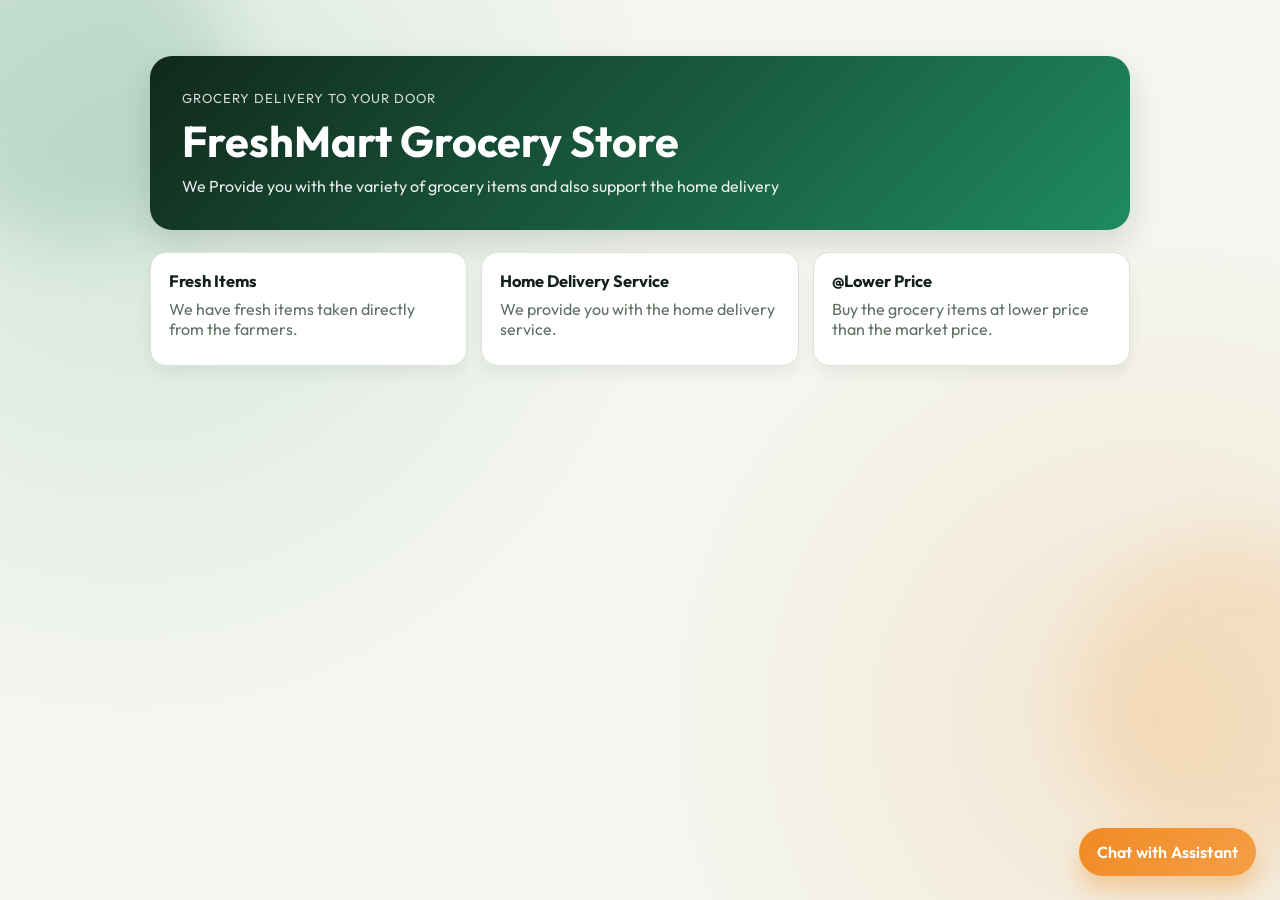
<file: LP-2/Assign5/index.html>
<!DOCTYPE html>
<html lang="en">
<head>
    <meta charset="UTF-8">
    <meta name="viewport" content="width=device-width, initial-scale=1.0">
    <title>FreshMart Customer Interaction Assistant</title>
    <link rel="preconnect" href="https://fonts.googleapis.com">
    <link rel="preconnect" href="https://fonts.gstatic.com" crossorigin>
    <link href="https://fonts.googleapis.com/css2?family=Outfit:wght@300;400;500;600;700&display=swap" rel="stylesheet">
    <link rel="stylesheet" href="style.css">
</head>
<body>
    <div class="page-bg-shape shape-left"></div>
    <div class="page-bg-shape shape-right"></div>

    <main class="page-wrap">
        <header class="hero">
            <p class="tag">Grocery Delivery To Your Door</p>
            <h1>FreshMart Grocery Store</h1>
            <p>
                We Provide you with the variety of grocery items and also support the home delivery
            </p>
        </header>

        <section class="features">
            <article class="feature-card">
                <h2>Fresh Items</h2>
                <p>We have fresh items taken directly from the farmers.</p>
            </article>
            <article class="feature-card">
                <h2>Home Delivery Service</h2>
                <p>We provide you with the home delivery service. <p>
            </article>
            <article class="feature-card">
                <h2>@Lower Price</h2>
                <p>Buy the grocery items at lower price than the market price.</p>
            </article>
        </section>
    </main>

    <button id="chatbotBtn" class="chatbot-btn" type="button" aria-controls="chatbot" aria-expanded="false" onclick="toggleChat()">
        Chat with Assistant
    </button>

    <section class="chatbot-container" id="chatbot" aria-live="polite" aria-label="Customer support chatbot">
        <div class="chat-header">
            <div>
                <h3>FreshMart Assistant</h3>
                <p>Online now</p>
            </div>
            <button class="icon-btn" type="button" aria-label="Close chat" onclick="toggleChat()">&times;</button>
        </div>

        <div class="chatbox" id="chatbox">
            <div class="bot-message">Hi there. I can help with delivery, orders, returns, products, and contact support.</div>
        </div>

        <div class="quick-actions" id="quickActions">
            <button type="button" onclick="sendQuickMessage('delivery details')">Delivery</button>
            <button type="button" onclick="sendQuickMessage('return policy')">Returns</button>
            <button type="button" onclick="sendQuickMessage('contact support')">Contact</button>
        </div>

        <div class="input-area">
            <input type="text" id="userInput" placeholder="Type your message..." autocomplete="off">
            <button type="button" onclick="sendMessage()">Send</button>
        </div>
    </section>

    <script src="script.js"></script>
</body>
</html>
</file>
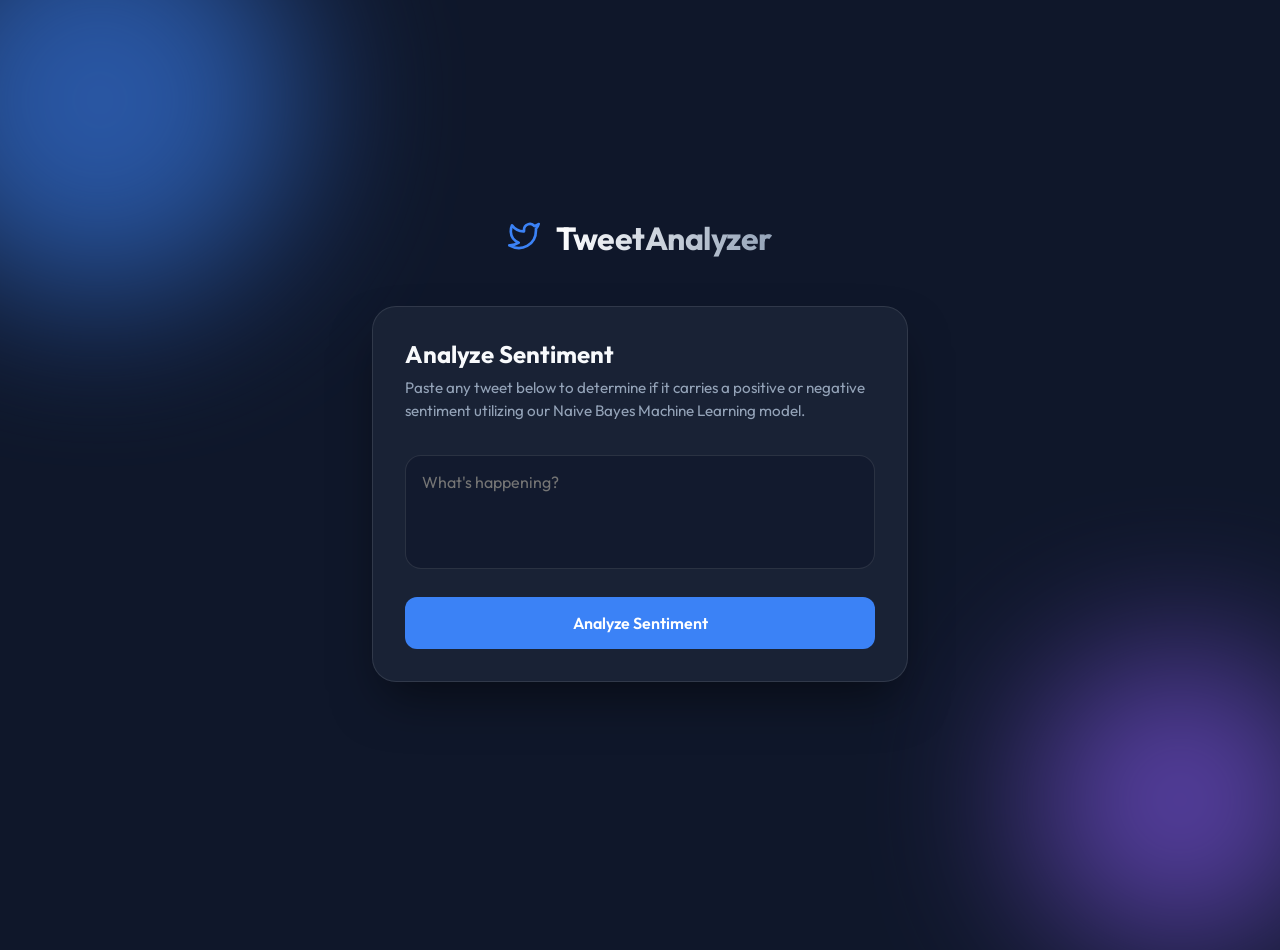
<file: DSBDA/Mini Project/frontend/index.html>
<!DOCTYPE html>
<html lang="en">
<head>
    <meta charset="UTF-8">
    <meta name="viewport" content="width=device-width, initial-scale=1.0">
    <title>Tweet Sentiment Analyzer</title>
    <!-- Use a modern, premium font -->
    <link href="https://fonts.googleapis.com/css2?family=Outfit:wght@300;400;500;600;700&display=swap" rel="stylesheet">
    <link rel="stylesheet" href="styles.css">
</head>
<body>
    <div class="blob blob-1"></div>
    <div class="blob blob-2"></div>
    
    <div class="container">
        <header>
            <div class="logo">
                <svg width="32" height="32" viewBox="0 0 24 24" fill="none" stroke="currentColor" stroke-width="2" stroke-linecap="round" stroke-linejoin="round">
                    <path d="M23 3a10.9 10.9 0 0 1-3.14 1.53 4.48 4.48 0 0 0-7.86 3v1A10.66 10.66 0 0 1 3 4s-4 9 5 13a11.64 11.64 0 0 1-7 2c9 5 20 0 20-11.5a4.5 4.5 0 0 0-.08-.83A7.72 7.72 0 0 0 23 3z"></path>
                </svg>
            </div>
            <h1>TweetAnalyzer</h1>
        </header>

        <main>
            <div class="glass-card main-card">
                <h2>Analyze Sentiment</h2>
                <p class="subtitle">Paste any tweet below to determine if it carries a positive or negative sentiment utilizing our Naive Bayes Machine Learning model.</p>
                
                <form id="analyze-form">
                    <div class="input-group">
                        <textarea id="tweet-input" placeholder="What's happening?" rows="4" required></textarea>
                    </div>
                    
                    <button type="submit" id="submit-btn" class="glow-btn">
                        <span>Analyze Sentiment</span>
                        <div class="spinner d-none" id="loader"></div>
                    </button>
                </form>
            </div>

            <div class="glass-card result-card d-none" id="result-container">
                <div class="result-header">
                    <h3>Classification Result</h3>
                </div>
                <div class="sentiment-box" id="sentiment-box">
                    <span id="sentiment-icon"></span>
                    <h2 id="sentiment-text">...</h2>
                </div>
                <div class="confidence-bar-container">
                    <div class="confidence-label">
                        <span>Confidence</span>
                        <span id="confidence-value">0%</span>
                    </div>
                    <div class="confidence-bar">
                        <div class="confidence-fill" id="confidence-fill"></div>
                    </div>
                </div>
            </div>
        </main>
    </div>
    
    <script src="app.js"></script>
</body>
</html>
</file>
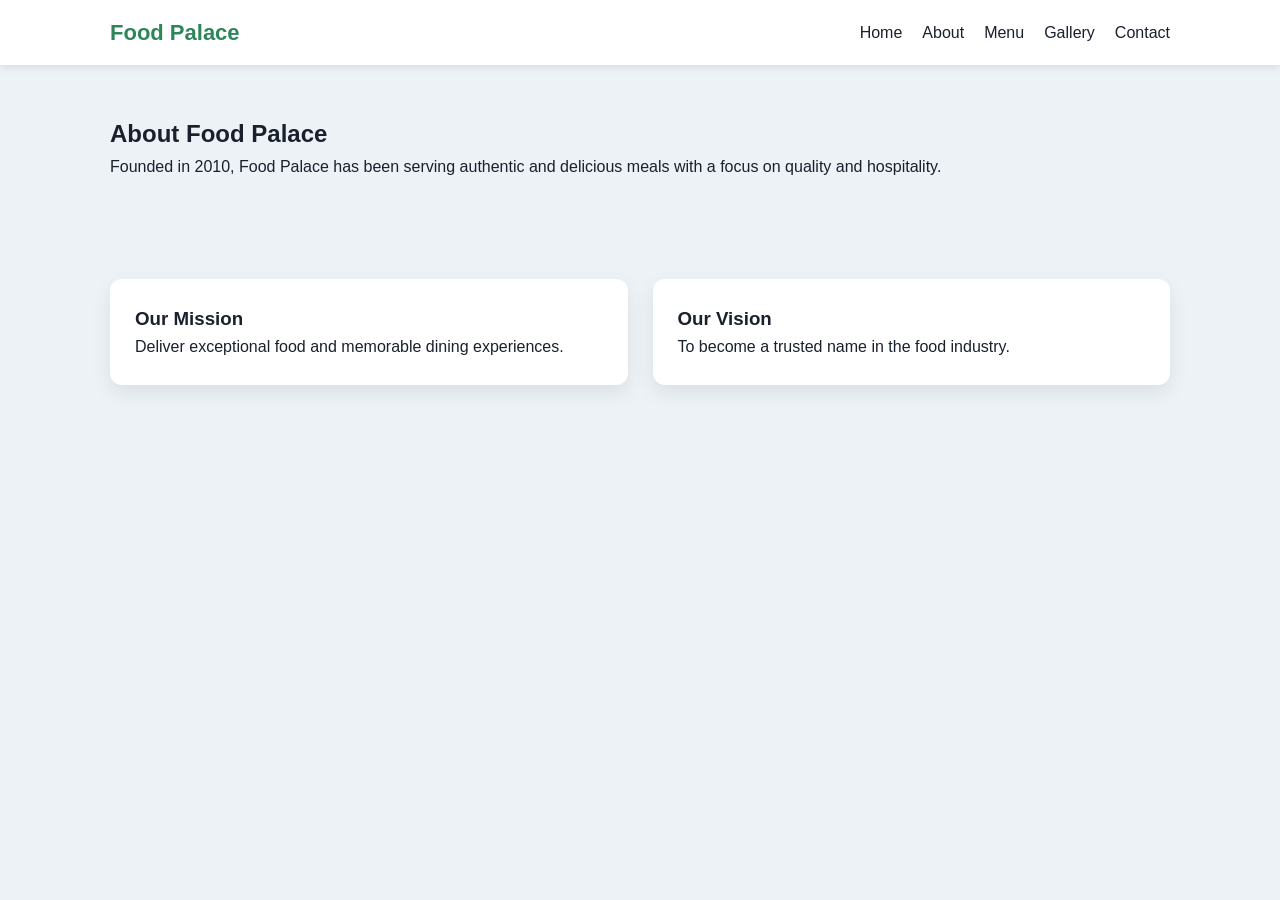
<file: WTL/assign2/Assignment 2 code/about.html>
<!DOCTYPE html>
<html>
<head>
    <title>About Us</title>
    <link rel="stylesheet" href="style.css">
</head>
<body>

<header>
    <div class="navbar">
        <div class="logo">Food Palace</div>
        <ul>
            <li><a href="index.html">Home</a></li>
            <li><a href="about.html">About</a></li>
            <li><a href="menu.html">Menu</a></li>
            <li><a href="gallery.html">Gallery</a></li>
            <li><a href="contactus.html">Contact</a></li>
        </ul>
    </div>
</header>

<section>
    <h1>About Food Palace</h1>
    <p>
        Founded in 2010, Food Palace has been serving authentic and
        delicious meals with a focus on quality and hospitality.
    </p>
</section>

<section class="cards">
    <div class="card">
        <h3>Our Mission</h3>
        <p>Deliver exceptional food and memorable dining experiences.</p>
    </div>
    <div class="card">
        <h3>Our Vision</h3>
        <p>To become a trusted name in the food industry.</p>
    </div>
</section>



</body>
</html>
</file>
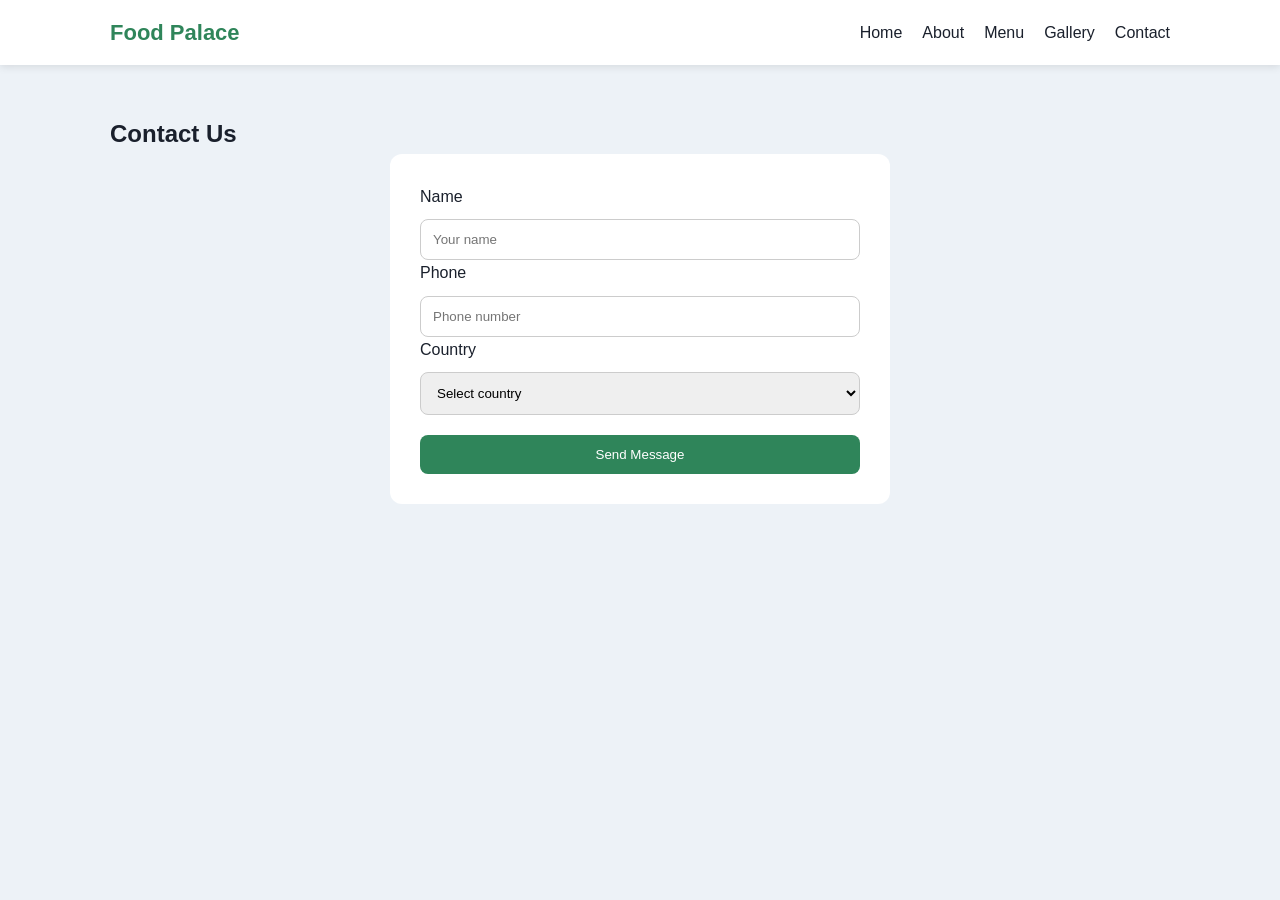
<file: WTL/assign2/Assignment 2 code/contactus.html>
<!DOCTYPE html>
<html>
<head>
    <title>Contact Us</title>
    <link rel="stylesheet" href="style.css">
</head>
<body>

<header>
    <div class="navbar">
        <div class="logo">Food Palace</div>
        <ul>
            <li><a href="index.html">Home</a></li>
            <li><a href="about.html">About</a></li>
            <li><a href="menu.html">Menu</a></li>
            <li><a href="gallery.html">Gallery</a></li>
            <li><a href="contactus.html">Contact</a></li>
        </ul>
    </div>
</header>

<section>
    <h1>Contact Us</h1>
    <form>
        <label>Name</label>
        <input type="text" placeholder="Your name">

        <label>Phone</label>
        <input type="number" placeholder="Phone number">

        <label>Country</label>
        <select>
            <option>Select country</option>
            <option>India</option>
            <option>USA</option>
            <option>UK</option>
        </select>

        <button type="submit">Send Message</button>
    </form>
</section>

</body>
</html>
</file>
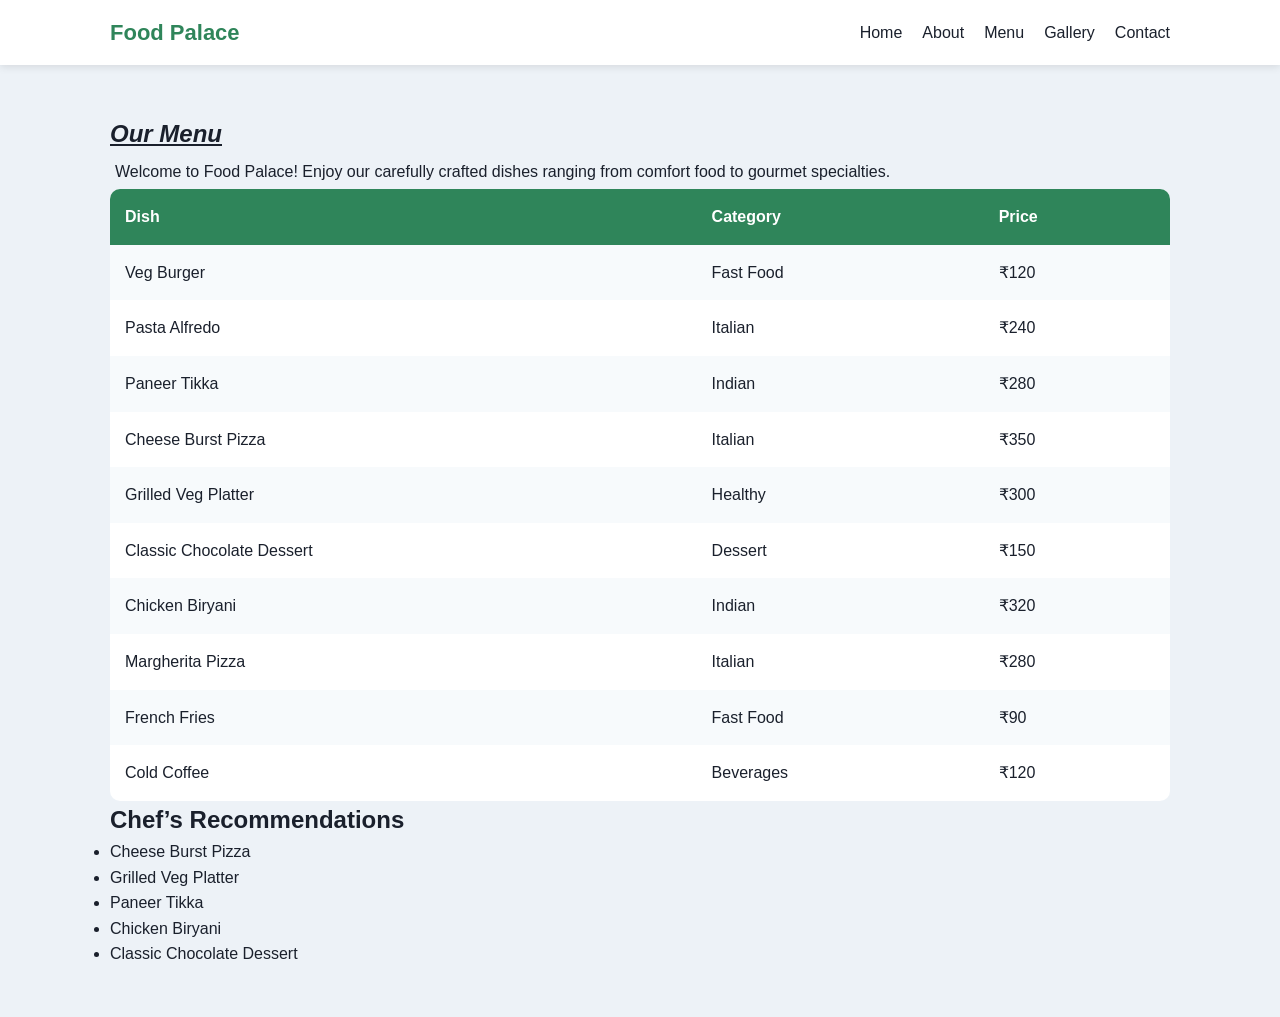
<file: WTL/assign2/Assignment 2 code/menu.html>
<!DOCTYPE html>
<html>
<head>
    <title>Menu</title>
    <link rel="stylesheet" href="style.css">
</head>
<body>

<header>
    <div class="navbar">
        <div class="logo">Food Palace</div>
        <ul>
            <li><a href="index.html">Home</a></li>
            <li><a href="about.html">About</a></li>
            <li><a href="menu.html">Menu</a></li>
            <li><a href="gallery.html">Gallery</a></li>
            <li><a href="contactus.html">Contact</a></li>
        </ul>
    </div>
</header>

<section>
    <h1 style="font-family: Arial, Helvetica, sans-serif; font-style: italic; text-decoration: underline;">Our Menu</h1>
    <p style="padding: 5px;">
        Welcome to Food Palace! Enjoy our carefully crafted dishes
        ranging from comfort food to gourmet specialties.
    </p>

    <table>
        <tr>
            <th>Dish</th>
            <th>Category</th>
            <th>Price</th>
        </tr>
        <tr>
            <td>Veg Burger</td>
            <td>Fast Food</td>
            <td>₹120</td>
        </tr>
        <tr>
            <td>Pasta Alfredo</td>
            <td>Italian</td>
            <td>₹240</td>
        </tr>
        <tr>
            <td>Paneer Tikka</td>
            <td>Indian</td>
            <td>₹280</td>
        </tr>
        <tr>
            <td>Cheese Burst Pizza</td>
            <td>Italian</td>
            <td>₹350</td>
        </tr>
        <tr>
            <td>Grilled Veg Platter</td>
            <td>Healthy</td>
            <td>₹300</td>
        </tr>
        <tr>
            <td>Classic Chocolate Dessert</td>
            <td>Dessert</td>
            <td>₹150</td>
        </tr>
        <tr>
            <td>Chicken Biryani</td>
            <td>Indian</td>
            <td>₹320</td>
        </tr>
        <tr>
            <td>Margherita Pizza</td>
            <td>Italian</td>
            <td>₹280</td>
        </tr>
        <tr>
            <td>French Fries</td>
            <td>Fast Food</td>
            <td>₹90</td>
        </tr>
        <tr>
            <td>Cold Coffee</td>
            <td>Beverages</td>
            <td>₹120</td>
        </tr>
    </table>

    <h2>Chef’s Recommendations</h2>
    <ul>
        <li>Cheese Burst Pizza</li>
        <li>Grilled Veg Platter</li>
        <li>Paneer Tikka</li>
        <li>Chicken Biryani</li>
        <li>Classic Chocolate Dessert</li>
    </ul>
</section>

</body>
</html>
</file>
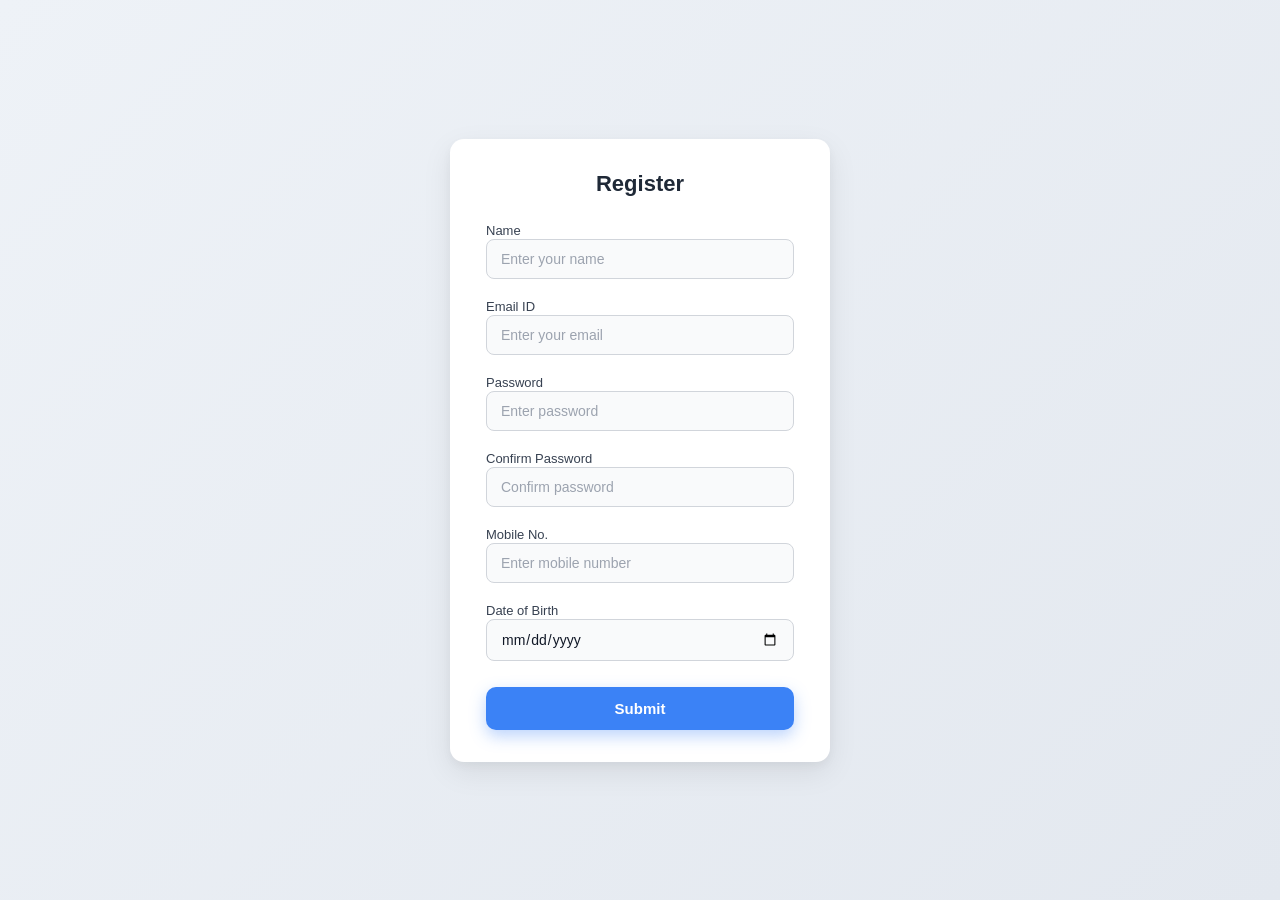
<file: WTL/assign3/Code/form.html>
<!DOCTYPE html>
<html lang="en">
<head>
    <meta charset="UTF-8">
    <meta name="viewport" content="width=device-width, initial-scale=1.0">
    <title>Registration Form</title>
    <link rel="stylesheet" href="style.css">

</head>
<body>

    <div id="form-container">
        <form>
            <h2>Register</h2>

            <label for="name">Name</label>
            <input type="text" id="name" placeholder="Enter your name">

            <label for="email">Email ID</label>
            <input type="email" id="email" placeholder="Enter your email">

            <label for="password">Password</label>
            <input type="password" id="password" placeholder="Enter password">

            <label for="confirm-password">Confirm Password</label>
            <input type="password" id="confirm-password" placeholder="Confirm password">

            <label for="mobile">Mobile No.</label>
            <input type="tel" id="mobile" placeholder="Enter mobile number">

            <label for="dob">Date of Birth</label>
            <input type="date" id="dob">

            <button type="submit">Submit</button>
        </form>
    </div>
    <script src="script.js"></script>
</body>
</html>
</file>
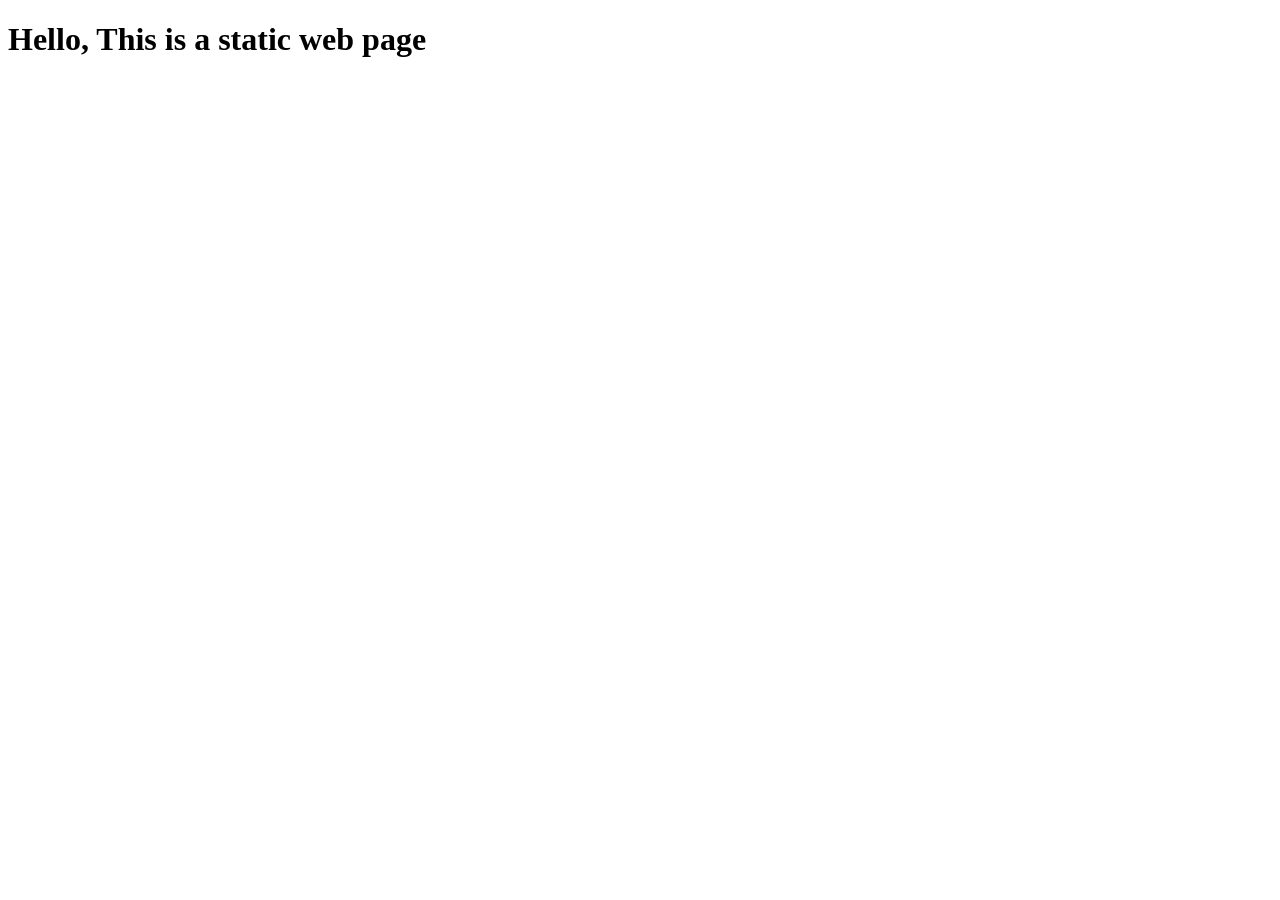
<file: LP-2/Cloud Computing/Assignment 1/Static project/static.html>
<!DOCTYPE html>
<html lang="en">
<head>
    <meta charset="UTF-8">
    <meta name="viewport" content="width=device-width, initial-scale=1.0">
    <title>Document</title>
</head>
<body>
    <h1>Hello, This is a static web page</h1>
</body>
</html>
</file>
<file: LP-2/Assign5/style.css>
:root {
    --bg: #f4f6ef;
    --surface: #ffffff;
    --surface-soft: #f8faf5;
    --text: #132118;
    --muted: #5f6f63;
    --primary: #1f8a5f;
    --primary-dark: #176847;
    --accent: #f08a24;
    --border: #d9e3d7;
    --shadow: 0 14px 32px rgba(19, 33, 24, 0.14);
}

* {
    box-sizing: border-box;
}

body {
    margin: 0;
    min-height: 100vh;
    font-family: "Outfit", sans-serif;
    color: var(--text);
    background:
        radial-gradient(circle at 10% 20%, rgba(31, 138, 95, 0.14), transparent 40%),
        radial-gradient(circle at 90% 80%, rgba(240, 138, 36, 0.15), transparent 36%),
        var(--bg);
    overflow-x: hidden;
}

.page-bg-shape {
    position: fixed;
    width: 320px;
    height: 320px;
    border-radius: 999px;
    filter: blur(34px);
    opacity: 0.45;
    pointer-events: none;
    z-index: -1;
}

.shape-left {
    top: -80px;
    left: -90px;
    background: rgba(31, 138, 95, 0.35);
}

.shape-right {
    right: -120px;
    bottom: 40px;
    background: rgba(240, 138, 36, 0.3);
}

.page-wrap {
    width: min(980px, 92%);
    margin: 0 auto;
    padding: 56px 0 110px;
}

.hero {
    background: linear-gradient(135deg, #11281d 0%, #1f8a5f 100%);
    color: #fff;
    border-radius: 22px;
    padding: 34px 32px;
    box-shadow: var(--shadow);
    animation: slideFade 650ms ease;
}

.hero .tag {
    margin: 0;
    font-size: 0.82rem;
    letter-spacing: 0.08em;
    text-transform: uppercase;
    color: rgba(255, 255, 255, 0.82);
}

.hero h1 {
    margin: 12px 0 10px;
    font-size: clamp(1.8rem, 4vw, 2.7rem);
    line-height: 1.1;
}

.hero p {
    margin: 0;
    max-width: 62ch;
    color: rgba(255, 255, 255, 0.9);
}

.features {
    margin-top: 22px;
    display: grid;
    grid-template-columns: repeat(3, minmax(0, 1fr));
    gap: 14px;
}

.feature-card {
    background: var(--surface);
    border: 1px solid var(--border);
    border-radius: 16px;
    padding: 18px;
    box-shadow: 0 8px 16px rgba(18, 40, 28, 0.06);
    animation: cardRise 700ms ease;
}

.feature-card h2 {
    margin: 0;
    font-size: 1.03rem;
}

.feature-card p {
    margin: 8px 0 0;
    color: var(--muted);
}

.chatbot-btn {
    position: fixed;
    right: 24px;
    bottom: 24px;
    border: none;
    border-radius: 999px;
    padding: 14px 18px;
    background: linear-gradient(130deg, var(--accent), #f59f46);
    color: #fff;
    font: inherit;
    font-weight: 600;
    letter-spacing: 0.01em;
    cursor: pointer;
    box-shadow: 0 14px 22px rgba(240, 138, 36, 0.34);
    transition: transform 180ms ease, box-shadow 180ms ease;
}

.chatbot-btn:hover {
    transform: translateY(-2px);
    box-shadow: 0 18px 24px rgba(240, 138, 36, 0.39);
}

.chatbot-container {
    position: fixed;
    right: 24px;
    bottom: 82px;
    width: min(380px, calc(100vw - 24px));
    border-radius: 18px;
    border: 1px solid var(--border);
    background: var(--surface);
    overflow: hidden;
    display: none;
    box-shadow: var(--shadow);
    transform-origin: bottom right;
}

.chatbot-container.open {
    display: block;
    animation: popIn 220ms ease;
}

.chat-header {
    display: flex;
    justify-content: space-between;
    gap: 12px;
    padding: 14px 16px;
    background: linear-gradient(135deg, #183829, #1f8a5f);
    color: #fff;
}

.chat-header h3 {
    margin: 0;
    font-size: 1rem;
}

.chat-header p {
    margin: 2px 0 0;
    font-size: 0.82rem;
    color: rgba(255, 255, 255, 0.82);
}

.icon-btn {
    border: 0;
    border-radius: 50%;
    width: 32px;
    height: 32px;
    align-self: center;
    background: rgba(255, 255, 255, 0.2);
    color: #fff;
    font-size: 1.15rem;
    cursor: pointer;
}

.chatbox {
    height: 286px;
    overflow-y: auto;
    background: var(--surface-soft);
    padding: 14px;
}

.bot-message,
.user-message {
    max-width: 85%;
    margin-bottom: 8px;
    padding: 10px 12px;
    border-radius: 12px;
    line-height: 1.35;
    font-size: 0.95rem;
    animation: cardRise 200ms ease;
}

.bot-message {
    background: #e8f5ed;
    color: #1f523a;
    border-bottom-left-radius: 4px;
}

.user-message {
    margin-left: auto;
    background: #fff0df;
    color: #513012;
    border-bottom-right-radius: 4px;
    text-align: left;
}

.quick-actions {
    display: flex;
    flex-wrap: wrap;
    gap: 8px;
    padding: 10px 12px;
    border-top: 1px solid var(--border);
    background: #fff;
}

.quick-actions button {
    border: 1px solid #c6dbcc;
    background: #fff;
    color: #21553c;
    border-radius: 999px;
    padding: 7px 11px;
    font: inherit;
    font-size: 0.82rem;
    cursor: pointer;
}

.input-area {
    display: flex;
    gap: 8px;
    padding: 10px 12px 12px;
    border-top: 1px solid var(--border);
    background: #fff;
}

.input-area input {
    flex: 1;
    border: 1px solid #cbddcf;
    border-radius: 10px;
    padding: 11px 12px;
    font: inherit;
    color: var(--text);
}

.input-area input:focus {
    outline: 2px solid #8ec6aa;
    border-color: #79b998;
}

.input-area button {
    border: 0;
    border-radius: 10px;
    padding: 11px 14px;
    background: var(--primary);
    color: #fff;
    font: inherit;
    font-weight: 600;
    cursor: pointer;
}

.typing {
    display: inline-flex;
    align-items: center;
    gap: 4px;
}

.typing span {
    width: 7px;
    height: 7px;
    border-radius: 50%;
    background: #5f886f;
    animation: bounce 850ms infinite;
}

.typing span:nth-child(2) {
    animation-delay: 120ms;
}

.typing span:nth-child(3) {
    animation-delay: 220ms;
}

@keyframes popIn {
    from {
        opacity: 0;
        transform: scale(0.95) translateY(8px);
    }
    to {
        opacity: 1;
        transform: scale(1) translateY(0);
    }
}

@keyframes cardRise {
    from {
        opacity: 0;
        transform: translateY(8px);
    }
    to {
        opacity: 1;
        transform: translateY(0);
    }
}

@keyframes slideFade {
    from {
        opacity: 0;
        transform: translateY(12px);
    }
    to {
        opacity: 1;
        transform: translateY(0);
    }
}

@keyframes bounce {
    0%,
    80%,
    100% {
        transform: translateY(0);
        opacity: 0.5;
    }
    40% {
        transform: translateY(-3px);
        opacity: 1;
    }
}

@media (max-width: 860px) {
    .features {
        grid-template-columns: 1fr;
    }
}

@media (max-width: 640px) {
    .page-wrap {
        padding: 28px 0 100px;
    }

    .hero {
        padding: 24px 20px;
    }

    .chatbot-btn {
        right: 14px;
        bottom: 14px;
        padding: 12px 14px;
    }

    .chatbot-container {
        right: 10px;
        left: 10px;
        width: auto;
        bottom: 68px;
    }

    .chatbox {
        height: 250px;
    }
}
</file>
<file: DSBDA/Mini Project/frontend/styles.css>
:root {
    --bg-dark: #0f172a;
    --bg-darker: #0b1121;
    --card-bg: rgba(30, 41, 59, 0.7);
    --border-glass: rgba(255, 255, 255, 0.1);
    --primary: #3b82f6;
    --primary-hover: #2563eb;
    --text-primary: #f8fafc;
    --text-secondary: #94a3b8;
    --success: #10b981;
    --danger: #ef4444;
    --blob-1: #3b82f6;
    --blob-2: #8b5cf6;
}

* {
    box-sizing: border-box;
    margin: 0;
    padding: 0;
}

body {
    font-family: 'Outfit', sans-serif;
    background-color: var(--bg-dark);
    color: var(--text-primary);
    min-height: 100vh;
    display: flex;
    justify-content: center;
    align-items: center;
    position: relative;
    overflow-x: hidden;
}

/* Background Blobs for Glassmorphism base */
.blob {
    position: absolute;
    filter: blur(80px);
    z-index: 0;
    opacity: 0.6;
    animation: float 10s ease-in-out infinite alternate;
}

.blob-1 {
    width: 400px;
    height: 400px;
    background: var(--blob-1);
    top: -100px;
    left: -100px;
    border-radius: 50%;
}

.blob-2 {
    width: 300px;
    height: 300px;
    background: var(--blob-2);
    bottom: -50px;
    right: -50px;
    border-radius: 50%;
    animation-delay: 2s;
}

@keyframes float {
    0% { transform: translateY(0) scale(1); }
    100% { transform: translateY(30px) scale(1.1); }
}

.container {
    width: 100%;
    max-width: 600px;
    z-index: 1;
    padding: 2rem;
    display: flex;
    flex-direction: column;
    gap: 2rem;
}

header {
    display: flex;
    align-items: center;
    gap: 1rem;
    justify-content: center;
    margin-bottom: 1rem;
}

header .logo {
    color: var(--primary);
}

header h1 {
    font-size: 2rem;
    font-weight: 700;
    letter-spacing: -0.5px;
    background: linear-gradient(to right, #fff, #94a3b8);
    -webkit-background-clip: text;
    -webkit-text-fill-color: transparent;
}

/* Glass Card */
.glass-card {
    background: var(--card-bg);
    backdrop-filter: blur(16px);
    -webkit-backdrop-filter: blur(16px);
    border: 1px solid var(--border-glass);
    border-radius: 24px;
    padding: 2rem;
    box-shadow: 0 25px 50px -12px rgba(0, 0, 0, 0.5);
    transition: transform 0.3s ease, box-shadow 0.3s ease;
}

.main-card h2 {
    font-size: 1.5rem;
    margin-bottom: 0.5rem;
}

.subtitle {
    color: var(--text-secondary);
    font-size: 0.95rem;
    line-height: 1.5;
    margin-bottom: 2rem;
}

.input-group {
    margin-bottom: 1.5rem;
}

textarea {
    width: 100%;
    background: rgba(15, 23, 42, 0.6);
    border: 1px solid var(--border-glass);
    border-radius: 16px;
    padding: 1rem;
    color: var(--text-primary);
    font-family: inherit;
    font-size: 1rem;
    resize: none;
    transition: all 0.3s ease;
    outline: none;
}

textarea:focus {
    border-color: var(--primary);
    box-shadow: 0 0 0 4px rgba(59, 130, 246, 0.1);
    background: rgba(15, 23, 42, 0.8);
}

.glow-btn {
    width: 100%;
    padding: 1rem;
    border: none;
    border-radius: 12px;
    background: var(--primary);
    color: white;
    font-family: inherit;
    font-size: 1rem;
    font-weight: 600;
    cursor: pointer;
    position: relative;
    overflow: hidden;
    transition: background 0.3s ease, transform 0.1s ease;
    display: flex;
    justify-content: center;
    align-items: center;
    gap: 0.5rem;
}

.glow-btn:hover {
    background: var(--primary-hover);
    box-shadow: 0 0 20px rgba(59, 130, 246, 0.4);
}

.glow-btn:active {
    transform: scale(0.98);
}

/* Spinner */
.spinner {
    width: 20px;
    height: 20px;
    border: 3px solid rgba(255, 255, 255, 0.3);
    border-radius: 50%;
    border-top-color: white;
    animation: spin 1s ease-in-out infinite;
}

@keyframes spin {
    to { transform: rotate(360deg); }
}

/* Result Card */
.result-card {
    display: flex;
    flex-direction: column;
    gap: 1.5rem;
    animation: slideUp 0.4s cubic-bezier(0.16, 1, 0.3, 1) forwards;
}

@keyframes slideUp {
    from { opacity: 0; transform: translateY(20px); }
    to { opacity: 1; transform: translateY(0); }
}

.sentiment-box {
    display: flex;
    align-items: center;
    justify-content: center;
    gap: 1rem;
    padding: 2rem;
    border-radius: 16px;
    background: rgba(0,0,0,0.2);
    border: 1px solid var(--border-glass);
}

.sentiment-box h2 {
    font-size: 2rem;
}

.positive {
    color: var(--success);
    box-shadow: inset 0 0 50px rgba(16, 185, 129, 0.1);
    border-color: rgba(16, 185, 129, 0.3);
}

.negative {
    color: var(--danger);
    box-shadow: inset 0 0 50px rgba(239, 68, 68, 0.1);
    border-color: rgba(239, 68, 68, 0.3);
}

.confidence-bar-container {
    width: 100%;
}

.confidence-label {
    display: flex;
    justify-content: space-between;
    font-size: 0.85rem;
    color: var(--text-secondary);
    margin-bottom: 0.5rem;
}

.confidence-bar {
    width: 100%;
    height: 8px;
    background: rgba(255,255,255,0.1);
    border-radius: 4px;
    overflow: hidden;
}

.confidence-fill {
    height: 100%;
    background: var(--primary);
    width: 0%;
    transition: width 1s cubic-bezier(0.16, 1, 0.3, 1);
}

.d-none {
    display: none !important;
}
</file>
<file: WTL/assign2/Assignment 2 code/style.css>
:root {
    --primary: #2f855a;
    --secondary: #edf2f7;
    --dark: #1a202c;
    --light: #ffffff;
}

* {
    margin: 0;
    padding: 0;
    box-sizing: border-box;
}

body {
    font-family: "Segoe UI", sans-serif;
    background-color: var(--secondary);
    color: var(--dark);
    line-height: 1.6;
}

header {
    background: var(--light);
    box-shadow: 0 2px 8px rgba(0,0,0,0.1);
    position: sticky;
    top: 0;
    z-index: 100;
}

.navbar {
    max-width: 1100px;
    margin: auto;
    display: flex;
    justify-content: space-between;
    align-items: center;
    padding: 15px 20px;
}

.logo {
    font-size: 22px;
    font-weight: bold;
    color: var(--primary);
}

.navbar ul {
    list-style: none;
    display: flex;
    gap: 20px;
}

.navbar a {
    text-decoration: none;
    color: var(--dark);
    font-weight: 500;
}

.navbar a:hover {
    color: var(--primary);
}


section {
    max-width: 1100px;
    margin: auto;
    padding: 50px 20px;
}

.hero {
    display: grid;
    grid-template-columns: 1fr 1fr;
    gap: 40px;
    align-items: center;
}

.hero img {
    width: 100%;
    border-radius: 12px;
}

.cards {
    display: grid;
    grid-template-columns: repeat(auto-fit, minmax(250px, 1fr));
    gap: 25px;
}

.card {
    background: var(--light);
    padding: 25px;
    border-radius: 12px;
    box-shadow: 0 8px 20px rgba(0,0,0,0.08);
}

table {
    width: 100%;
    border-collapse: collapse;
    background: var(--light);
    border-radius: 10px;
    overflow: hidden;
}

th, td {
    padding: 15px;
    text-align: left;
}

th {
    background: var(--primary);
    color: white;
}

tr:nth-child(even) {
    background: #f7fafc;
}

.gallery {
    display: grid;
    grid-template-columns: repeat(auto-fit, minmax(220px, 1fr));
    gap: 20px;
}

.gallery img {
    width: 100%;
    border-radius: 12px;
}

form {
    background: var(--light);
    padding: 30px;
    border-radius: 12px;
    max-width: 500px;
    margin: auto;
}

input, select, button {
    width: 100%;
    padding: 12px;
    margin-top: 10px;
    border-radius: 8px;
    border: 1px solid #ccc;
}

button {
    background: var(--primary);
    color: white;
    border: none;
    margin-top: 20px;
    cursor: pointer;
}

button:hover {
    background: #276749;
}
</file>
<file: WTL/assign3/Code/style.css>
* {
  margin: 0;
  padding: 0;
  box-sizing: border-box;
  font-family: "Inter", "Segoe UI", sans-serif;
}

body {
  min-height: 100vh;
  background: linear-gradient(135deg, #eef2f7, #e3e8ef);
  display: flex;
  justify-content: center;
  align-items: center;
}

#form-container {
  width: 380px;
  background: #ffffff;
  border-radius: 14px;
  padding: 32px 36px;
  box-shadow:
    0 10px 30px rgba(0, 0, 0, 0.08),
    0 4px 10px rgba(0, 0, 0, 0.04);
}

form h2 {
  text-align: center;
  margin-bottom: 24px;
  font-size: 22px;
  font-weight: 600;
  color: #1f2937;
}

label {
  font-size: 13px;
  font-weight: 500;
  color: #374151;
  margin-bottom: 6px;
}

input {
  width: 100%;
  padding: 11px 14px;
  margin-bottom: 18px;
  border-radius: 8px;
  border: 1px solid #d1d5db;
  background: #f9fafb;
  color: #111827;
  font-size: 14px;
  transition: border-color 0.2s, box-shadow 0.2s, background 0.2s;
}

input::placeholder {
  color: #9ca3af;
}

input:focus {
  outline: none;
  background: #ffffff;
  border-color: #3b82f6;
  box-shadow: 0 0 0 3px rgba(59, 130, 246, 0.15);
}

button {
  width: 100%;
  padding: 13px;
  margin-top: 8px;
  border-radius: 10px;
  border: none;
  background: #3b82f6;
  color: #ffffff;
  font-size: 15px;
  font-weight: 600;
  cursor: pointer;
  box-shadow: 0 6px 16px rgba(59, 130, 246, 0.35);
  transition: transform 0.2s, box-shadow 0.2s, background 0.2s;
}

button:hover {
  background: #2563eb;
  transform: translateY(-2px);
  box-shadow: 0 10px 22px rgba(59, 130, 246, 0.45);
}

button:active {
  transform: translateY(0);
  box-shadow: 0 4px 12px rgba(59, 130, 246, 0.3);
}
</file>
